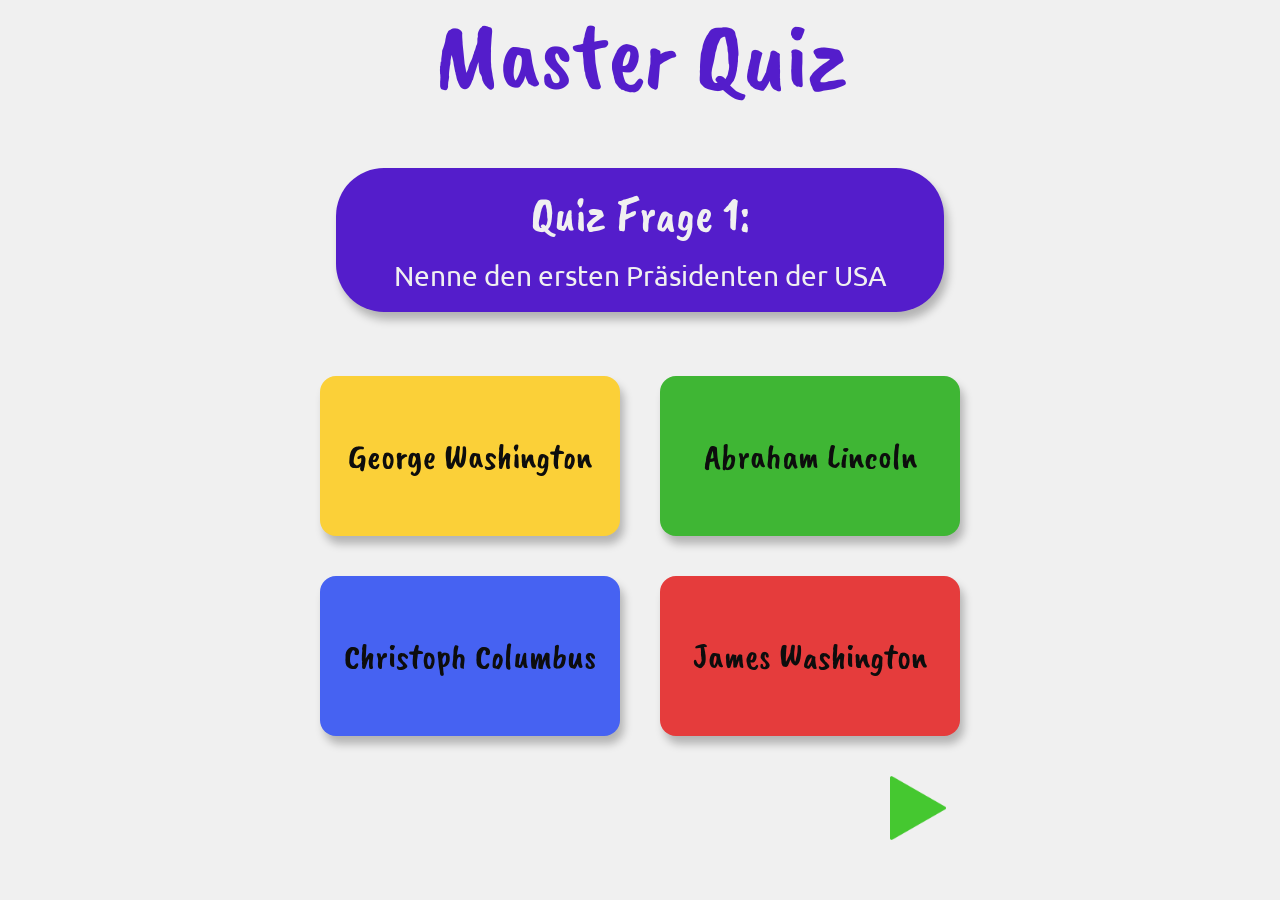
<file: index.html>
<!DOCTYPE html>
<html lang="de">
<head>
  <meta charset="UTF-8">
  <meta name="viewport" content="width=device-width, initial-scale=1.0">
  
  <link rel="preconnect" href="https://fonts.googleapis.com">
  <link rel="preconnect" href="https://fonts.gstatic.com" crossorigin>
  <link href="https://fonts.googleapis.com/css2?family=Caveat+Brush&display=swap" rel="stylesheet">
  <link rel="preconnect" href="https://fonts.googleapis.com">
  <link rel="preconnect" href="https://fonts.gstatic.com" crossorigin>
  <link href="https://fonts.googleapis.com/css2?family=Ubuntu:ital,wght@0,300;0,400;0,500;0,700;1,300;1,400;1,500;1,700&display=swap" rel="stylesheet">
  
  <link rel="stylesheet" href="index.css">
  <title>Quiz</title>
</head>
<body>
  <div class="center-layout">
    <div class="header">Master Quiz</div>
    
    <div class="postion-container">
      <div class="question-container">
        <div class="question-number js-question-number"></div>
        <div class="question-text js-question-text"></div>
      </div>
    </div>

    <div class="postion-container">
      <div class="answer-container js-answer-container"></div>
    </div>
    
  </div>

  <script type="module" src="scripts/index.js"></script>
</body>
</html>
</file>
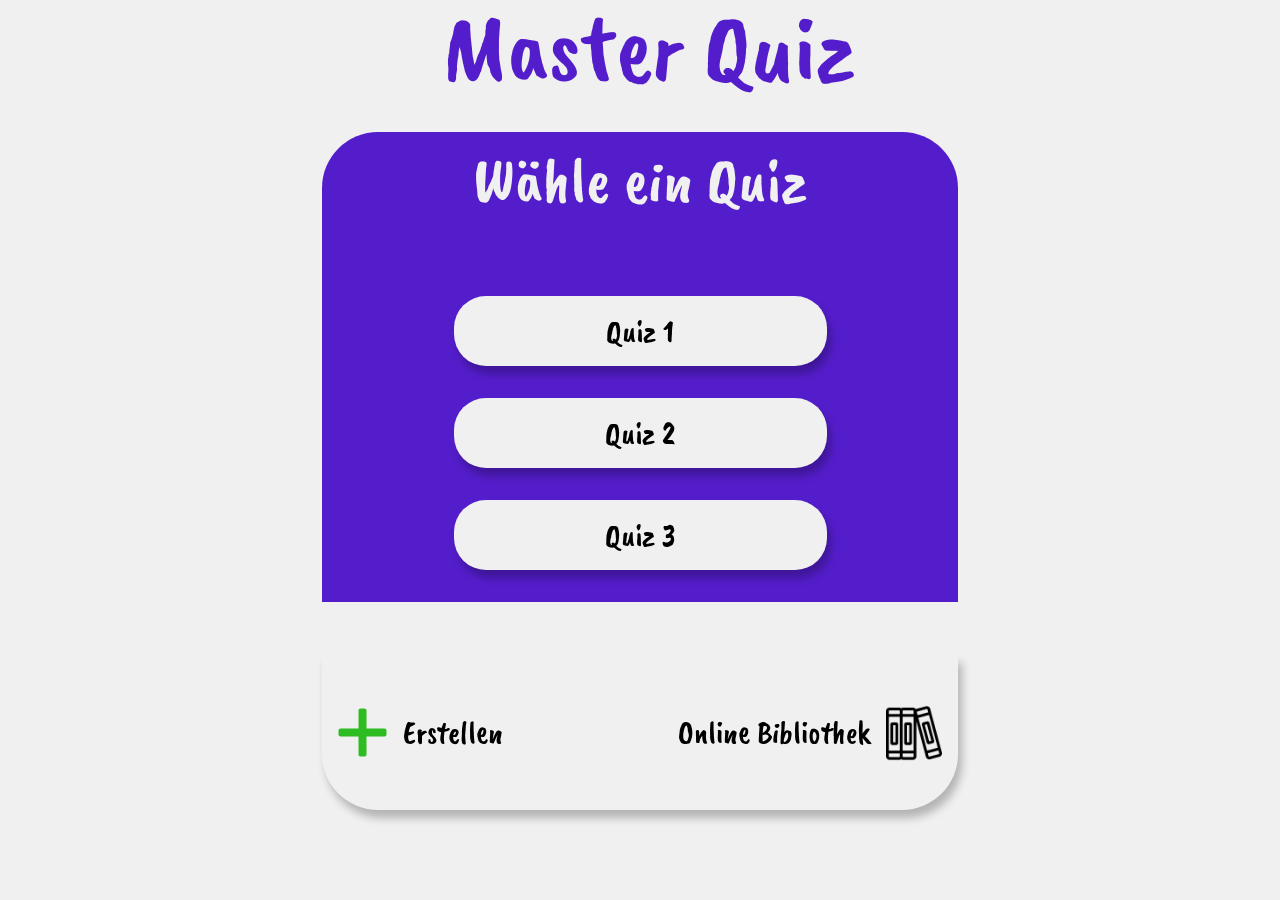
<file: Home Screen/index.html>
<!DOCTYPE html>
<html lang="de">
<head>
  <meta charset="UTF-8">
  <meta name="viewport" content="width=device-width, initial-scale=1.0">

  <link rel="preconnect" href="https://fonts.googleapis.com">
  <link rel="preconnect" href="https://fonts.gstatic.com" crossorigin>
  <link href="https://fonts.googleapis.com/css2?family=Caveat+Brush&display=swap" rel="stylesheet">
  <link rel="preconnect" href="https://fonts.googleapis.com">
  <link rel="preconnect" href="https://fonts.gstatic.com" crossorigin>
  <link href="https://fonts.googleapis.com/css2?family=Ubuntu:ital,wght@0,300;0,400;0,500;0,700;1,300;1,400;1,500;1,700&display=swap" rel="stylesheet">

  <link rel="stylesheet" href="index.css">
  <title>Master Qiuz Home</title>
</head>
<body>
    <div class="header">Master Quiz</div>

    <div class="postion-container">
    <div class="back-container">
      <div class="upper-container">
        <div class="head">Wähle ein Quiz</div>
      </div>
        <div class="quiz-outer">
        <div class="quiz-container">Quiz 1</div>
        <div class="quiz-container">Quiz 2</div>
        <div class="quiz-container">Quiz 3</div>
      </div>
      
      <div class="bottom-container">
        <div class="left">
          <img class="plus-img" src="/images/Plus.svg">
          Erstellen
        </div>
        <div class="right">
          Online Bibliothek
          <img class="books-img" src="/images/books.png">
        </div>
      </div>
      
      <div class="close-bottom"></div>
      
    </div>
  </div>
</body>
</html>
</file>
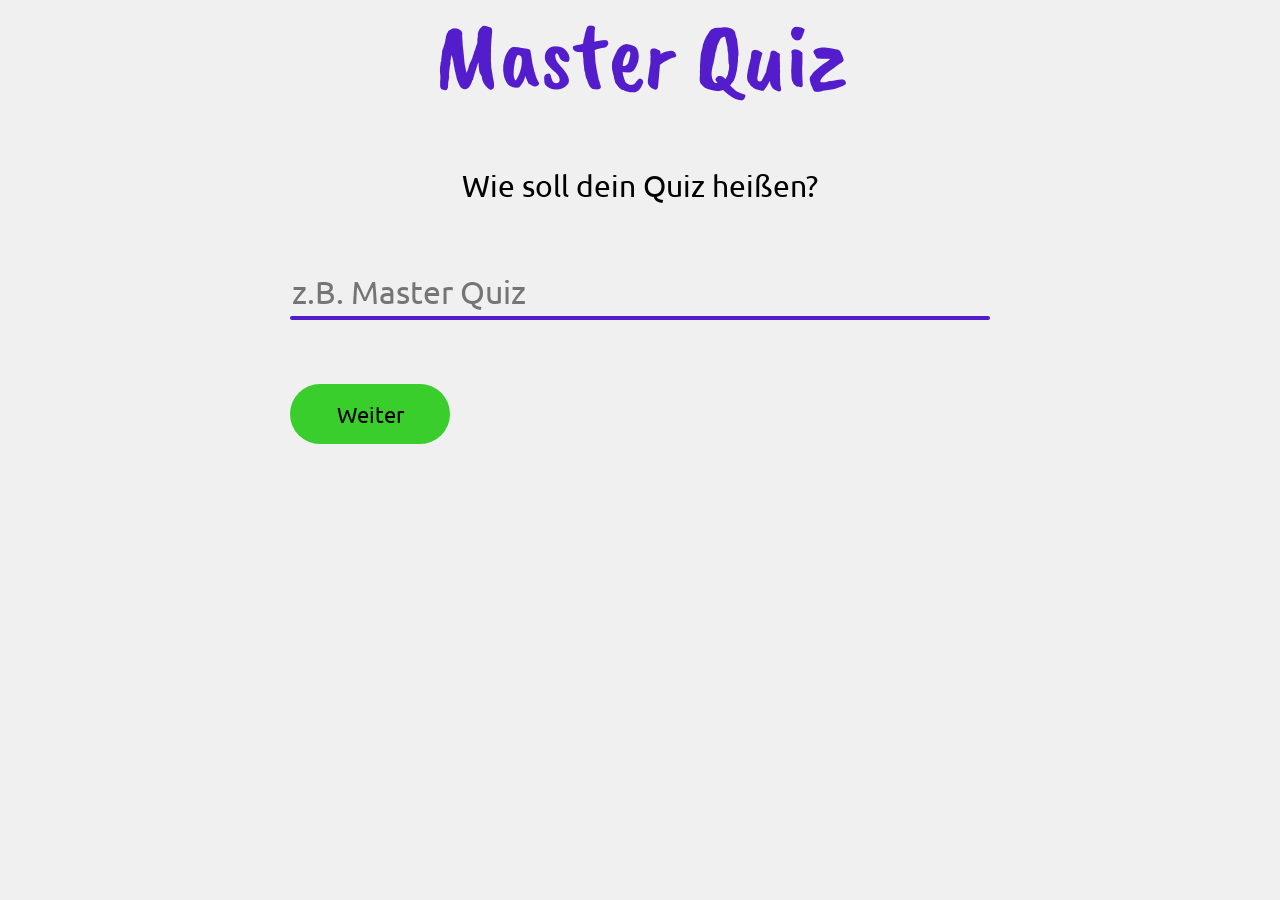
<file: New Quiz/index.html>
<!DOCTYPE html>
<html lang="de">
<head>
  <meta charset="UTF-8">
  <meta name="viewport" content="width=device-width, initial-scale=1.0">

  <link rel="preconnect" href="https://fonts.googleapis.com">
  <link rel="preconnect" href="https://fonts.gstatic.com" crossorigin>
  <link href="https://fonts.googleapis.com/css2?family=Caveat+Brush&display=swap" rel="stylesheet">
  <link rel="preconnect" href="https://fonts.googleapis.com">
  <link rel="preconnect" href="https://fonts.gstatic.com" crossorigin>
  <link href="https://fonts.googleapis.com/css2?family=Ubuntu:ital,wght@0,300;0,400;0,500;0,700;1,300;1,400;1,500;1,700&display=swap" rel="stylesheet">

  <link rel="stylesheet" href="index.css">

  <title>Erstelle ein Quiz</title>
</head>
<body>
  <div class="header">Master Quiz</div>
  
  <div class="position-container">

    <div class="text-box js-text-box">Wie soll dein Quiz heißen?</div>
    <div class="input-box">
      <input class="input js-input" type="text" placeholder="z.B. Master Quiz">
    </div>
   
    <div class="line-decoration"></div>

    <div class="button-container">
    <div class="submit-button js-submit-button">Weiter</div>
    <div class="save-button js-save-button">Beenden</div>
  </div>

  <div><img src="/images/Polygon 1.png"  class="back-img js-backwards"></div>

  </div>

  <script type="module" src="index.js"></script>
</body>
</html>
</file>
<file: index.css>
*{
  font-family: 'Caveat Brush';
  cursor: default;
}

body {
  background-color: #F0F0F0;
}

.header {
  width: 100%;
  height: 96px;
  margin-bottom: 64px;

  display: flex;
  justify-content: center;
  align-items: center;

  line-height: 96px;
  font-size: 96px;
  color: #541DCB;
  font-family: 'Caveat Brush';
}


.postion-container {
  display: flex;
  justify-content: center;
}

.question-container {
  background-color: #541DCB;
  width: 608px;
  height: 144px;
  border-radius: 48px;
  padding: 16px 0px 24px 0px;
  box-sizing: border-box;
  box-shadow: 4px 8px 8px rgba(0, 0, 0, 0.25);
  margin-bottom: 64px;
}

.question-number, .question-text {
  display: flex;
  justify-content: center;
  color: #F0F0F0;
}

.question-number {
  font-size: 48px;
  margin-bottom: 16px;
}

.question-text {
  font-size: 28px;
  font-family: 'Ubuntu';
  line-height: 32px;
}


.answer-container {
  height: 448px;
  display: grid;
  column-gap: 40px;
  grid-template-columns: 300px 300px;
  row-gap: 40px;
  color: rgb(13, 13, 13);
}

.answer-0, .answer-1, .answer-2, .answer-3 {
  width: 300px;
  height: 160px;
  border-radius: 16px;
  box-shadow: 4px 8px 8px rgba(0, 0, 0, 0.25);
  
  display: flex;
  justify-content: center;
  align-items: center;

  font-size: 36px;
  cursor: pointer;
}

.answer-0 {
  background-color: #FBD038;
}
.answer-1 {
  background-color: #3FB634;
}
.answer-2 {
  background-color: #4662F2;
}
.answer-3 {
  background-color: #E53C3C;
}

.next-img {
  height: 64px;
  position: relative;
  top: 0px;
  right: -230px;
  cursor: pointer;
}

.submit-button {
  background-color: #39ce2c;
  width: 300px;
  height: 64px;
  border-radius: 16px;
  
  display: flex;
  justify-content: center;
  align-items: center;
  font-family: 'Ubuntu';
  font-size: 32px;

  cursor: pointer;
  box-shadow: 4px 8px 8px rgba(0, 0, 0, 0.25);
}


.opacity-60 {
  opacity: 60%;
}

.opacity-0{
  opacity: 0;
}
</file>
<file: Home Screen/index.css>
*{
  font-family: 'Caveat Brush';
  cursor: default;
}

body {
  background-color: #F0F0F0;
}

.header {
  position: fixed;
  top: 0px;
  z-index: 100;
  width: 100%;
  height: 96px;
  margin-bottom: 64px;

  display: flex;
  justify-content: center;
  align-items: start;

  line-height: 96px;
  font-size: 96px;
  color: #541DCB;
  background-color: #F0F0F0;
  height: 196px;
  font-family: 'Caveat Brush';
}

.postion-container {
  width: 100%;
  display: flex;
  justify-content: center;
  margin-top: 100px;
}

.back-container {
  width: 636px;
  height: 625px;
  border-radius: 56px;
  padding-top: 32px;
  
}

.upper-container {
  position: fixed;
  display: flex;
  justify-content: center;
  z-index: 100;
  background-color: #541DCB;
  width: 636px;
  border-radius: 56px 56px 0px 0px;
}

.head {
  height: 100px;
  
  display: flex;
  justify-content: center;

  font-size: 64px;
  line-height: 96px;
  color: #F0F0F0;
  margin-bottom: 32px;
}

.quiz-container {
  width: 373px;
  height: 70px;
  background-color: #F0F0F0;
  margin-bottom: 32px;
  display: flex;
  justify-content: center;
  align-items: center;
  border-radius: 32px;
  font-size: 32px;
  cursor: pointer;
  box-shadow: 4px 8px 8px rgba(0, 0, 0, 0.25);
}

.quiz-container:hover {
  box-shadow: 16px 20px 20px rgba(0, 0, 0, 0.65);
}

.bottom-container {
  z-index: 100;
  position: fixed;
  width: 636px;
  height: 155px;
  border-radius: 0px 0px 56px 56px;
  background-color: #F0F0F0;
  bottom: 90px;
  box-shadow: 0px -8px 8px rgba(0, 0, 0, 0.25);
  display: flex;
  justify-content: space-between;
  align-items: center;
  padding: 0px 16px 0px 16px;
  box-sizing: border-box;
  box-shadow: 4px 8px 8px rgba(0, 0, 0, 0.25);;
}

.quiz-outer {
  display: grid;
  justify-content: center;
  background-color: #541DCB;
  position: relative;
  bottom: -132px;
  padding-top: 32px;
}

.right, .left {
  display: flex;
  align-items: center;
  font-size: 32px;
}

.right:hover, .left:hover {
  text-decoration: underline;
  cursor: pointer;
}

.plus-img {
  cursor: pointer;
  margin-right: 16px;
}

.books-img {
  cursor: pointer;
  margin-left: 16px;
}

.books-img {
  width: 56px;
}

.close-bottom {
  position: fixed;
  z-index: 5;
  background-color: #F0F0F0;
  width: 100%;
  height: 170px;
  bottom: 00px;
}
</file>
<file: New Quiz/index.css>
*{
  font-family: 'Caveat Brush';
  cursor: default;
}

body {
  background-color: #F0F0F0;
}

.header {
  width: 100%;
  height: 96px;
  margin-bottom: 64px;

  display: flex;
  justify-content: center;
  align-items: start;

  line-height: 96px;
  font-size: 96px;
  color: #541DCB;
  font-family: 'Caveat Brush';
}

.position-container {
  display: grid;
  justify-content: center;
  width: 100%;
}

.text-box {
  font-size: 30px;
  margin-bottom: 64px;
  justify-content: center;
  display: flex;
  font-family: 'Ubuntu';
}

.input-box {
  display: flex;
  justify-content: center;
  height: 48px;
  width: 700px;
}

.input {
  width: 700px;
  background-color: #F0F0F0;
  border: none;
  box-sizing: border-box;
  font-size: 32px;
  font-family: 'Ubuntu';
  outline: none;
  cursor: text;
}
.input::placeholder {
  font-size: 32px;
  font-family: 'Ubuntu';
}

.line-decoration {
  width: 700px;
  height: 4px;
  background-color: #541DCB;
  border-radius: 4px;
}

.submit-button {
  width: 160px;
  height: 60px;
  background-color: #39ce2c;
  display: flex;
  justify-content: center;
  align-items: center;
  border-radius: 32px;
  margin-top: 64px;
  font-size: 22px;
  font-family: 'Ubuntu';
  cursor: pointer;
  
}

.submit-button:active, .save-button:active {
  opacity: 50%;
}
.submit-button:hover, .save-button:hover {
  filter: brightness(0.9);
  box-shadow: 4px 4px 4px rgba(0, 0, 0, 0.2);
}

.save-button {
  width: 160px;
  height: 60px;
  background-color: #541DCB;
  color: #F0F0F0;
  display: flex;
  justify-content: center;
  align-items: center;
  border-radius: 32px;
  margin-top: 64px;
  font-size: 22px;
  font-family: 'Ubuntu';
  cursor: pointer;
  margin-left: 32px;
  display: none;
}

.button-container {
  display: flex;
}


.back-img {
  position: fixed;
  width: 40px;
  rotate: 180deg;
  bottom: 32px;
  cursor: pointer;
  display: none;
}

.display-flex {
  display: flex;
}
</file>
